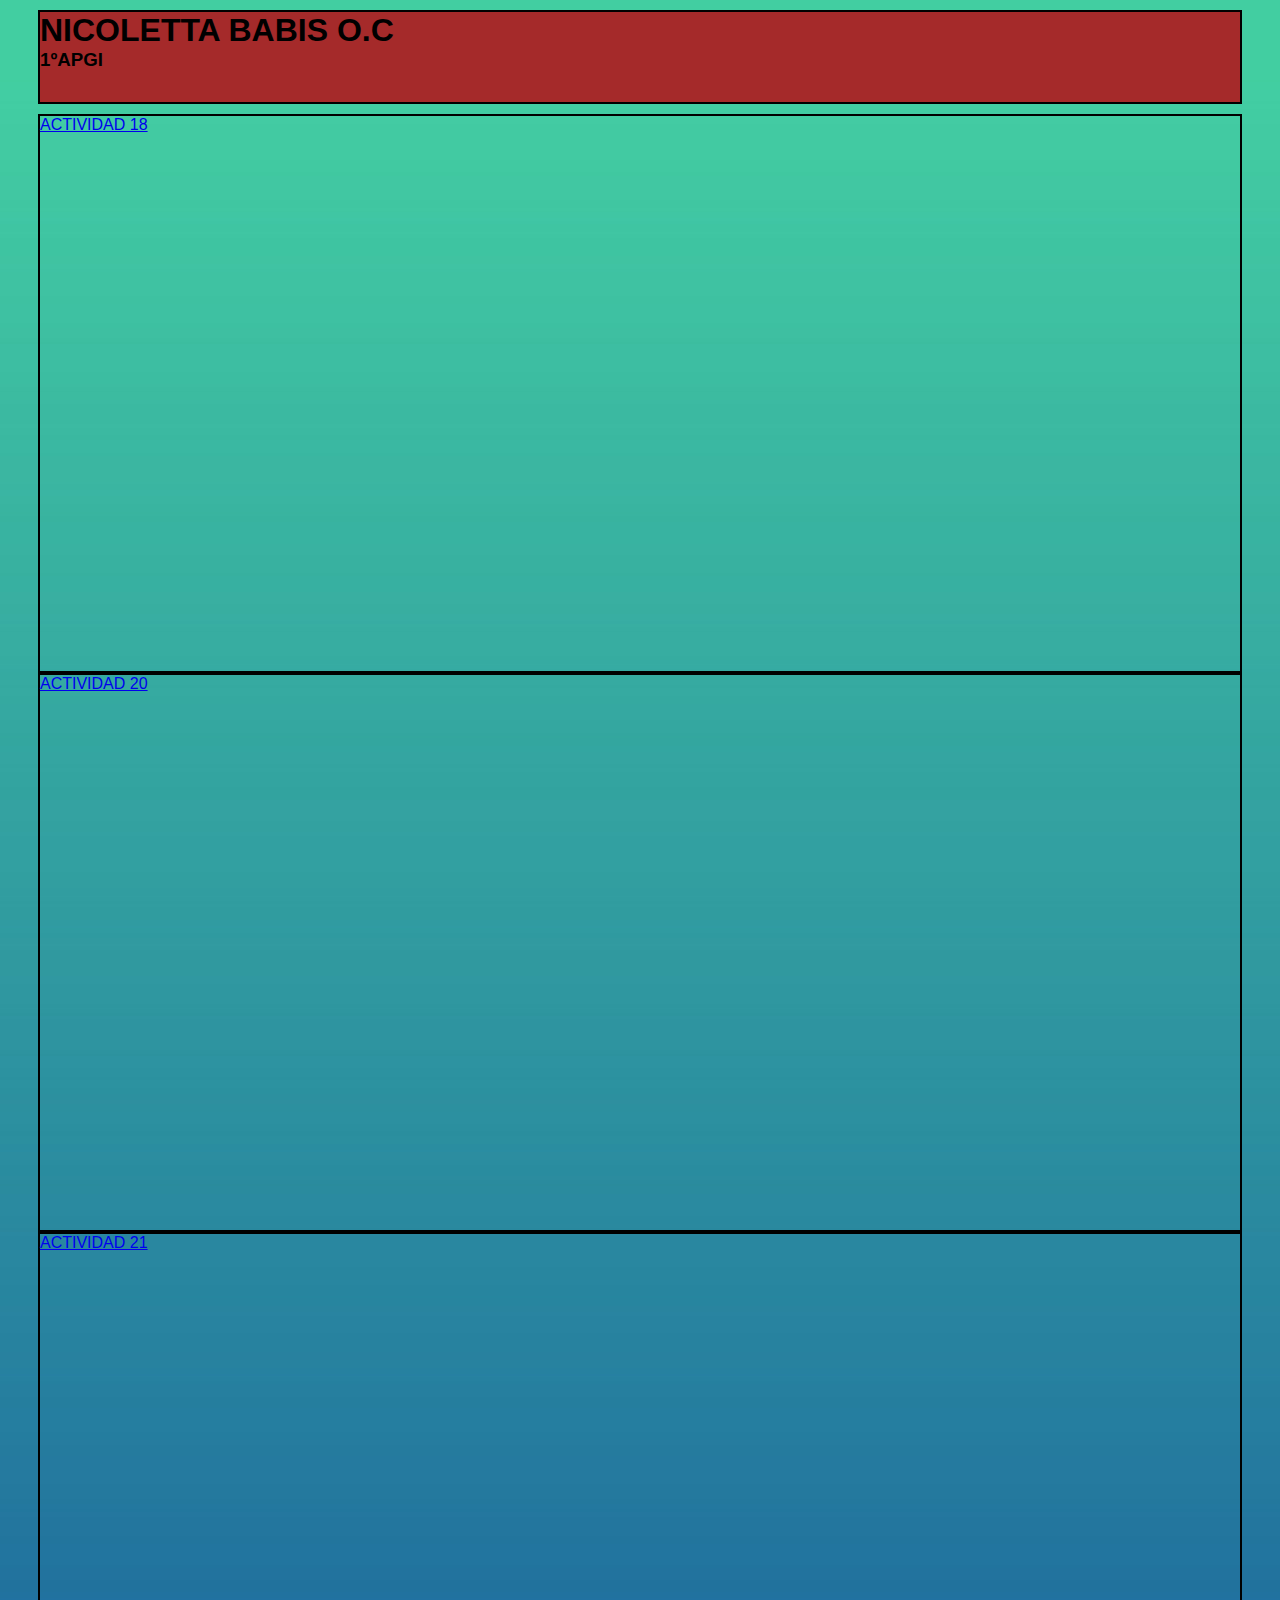
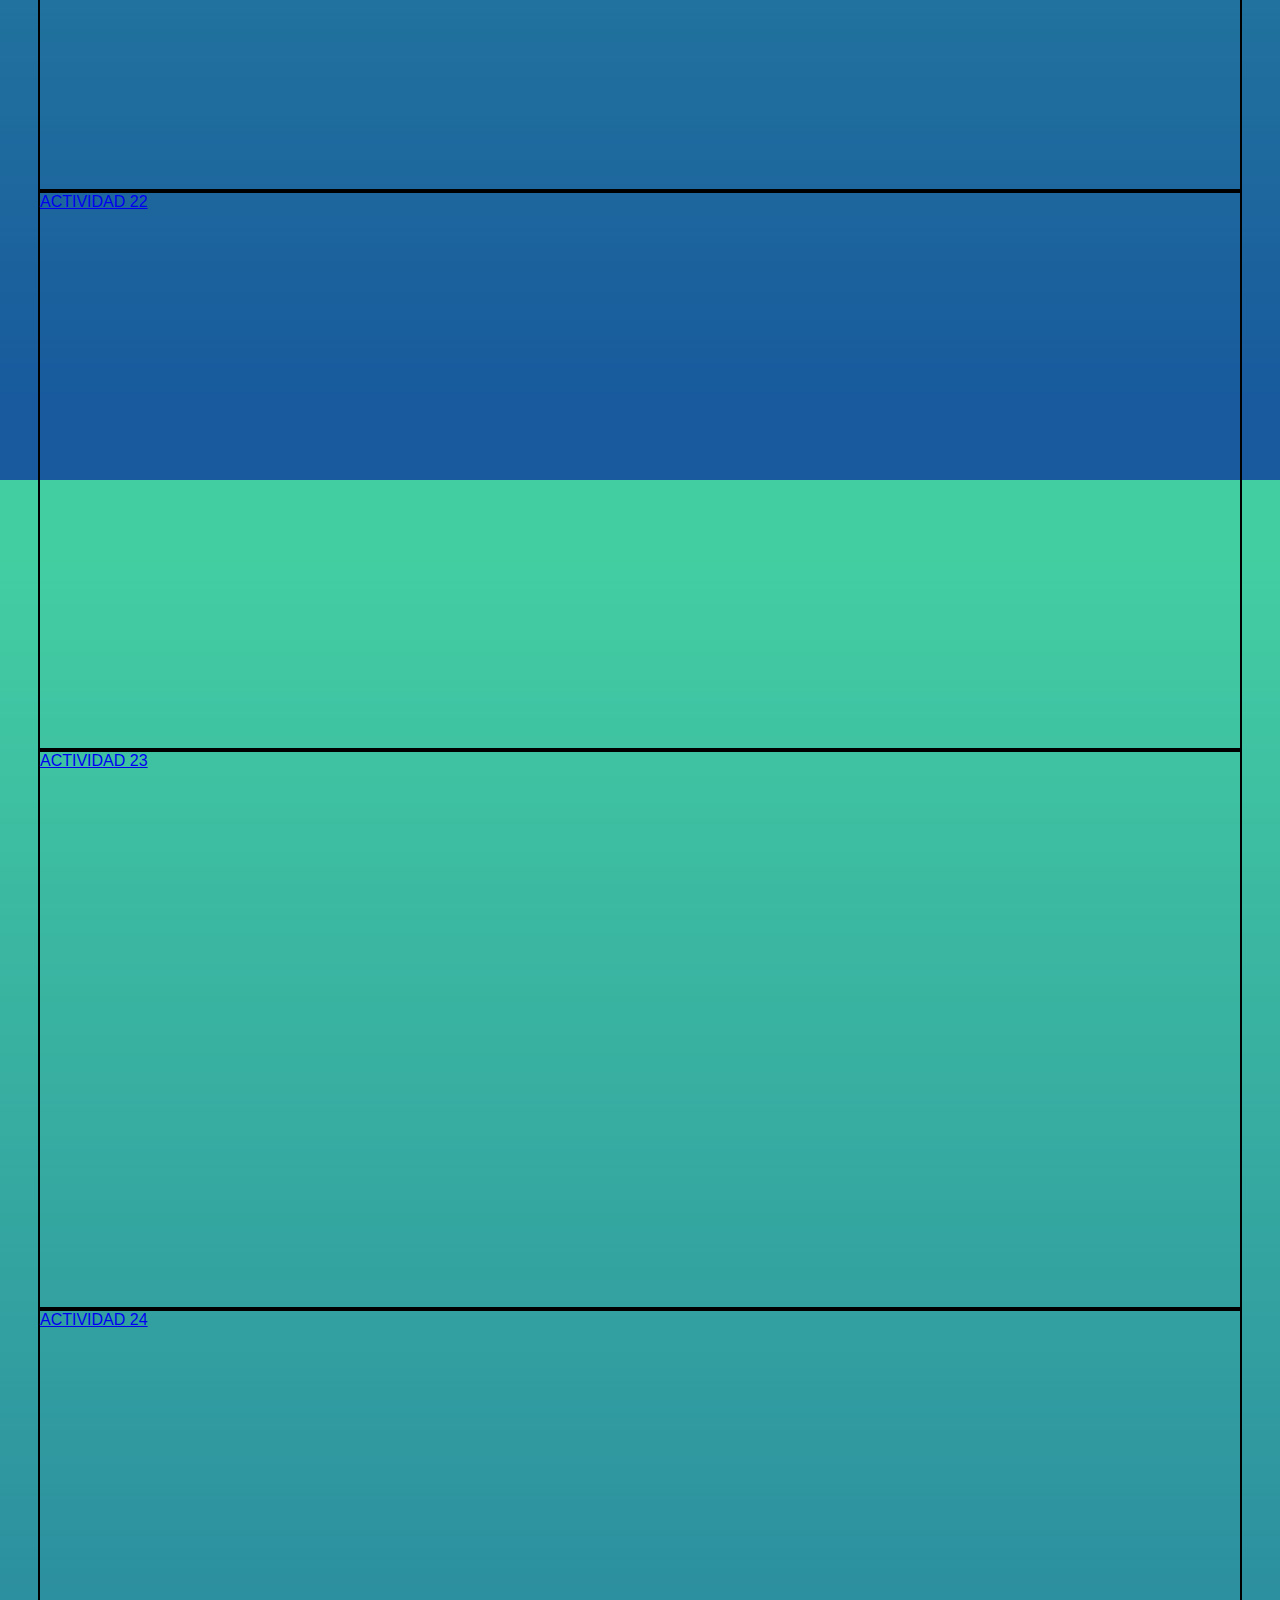
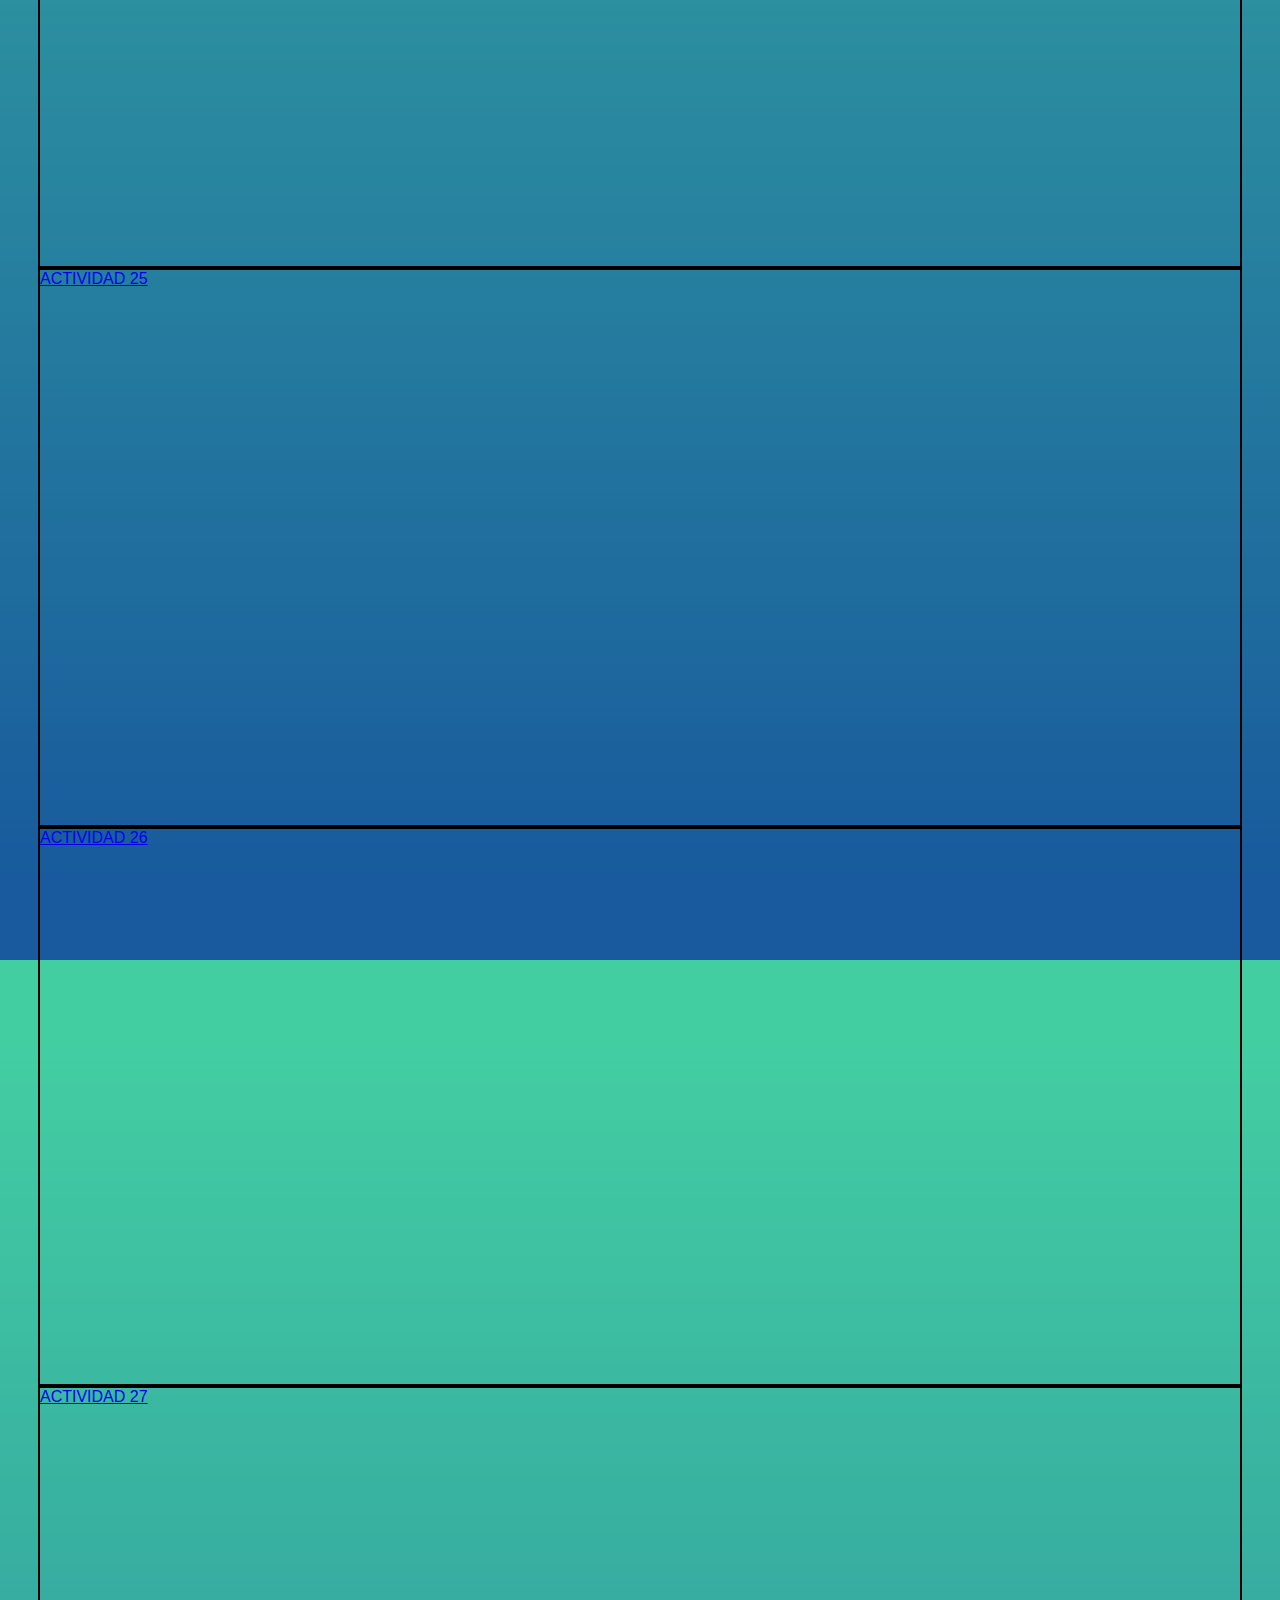
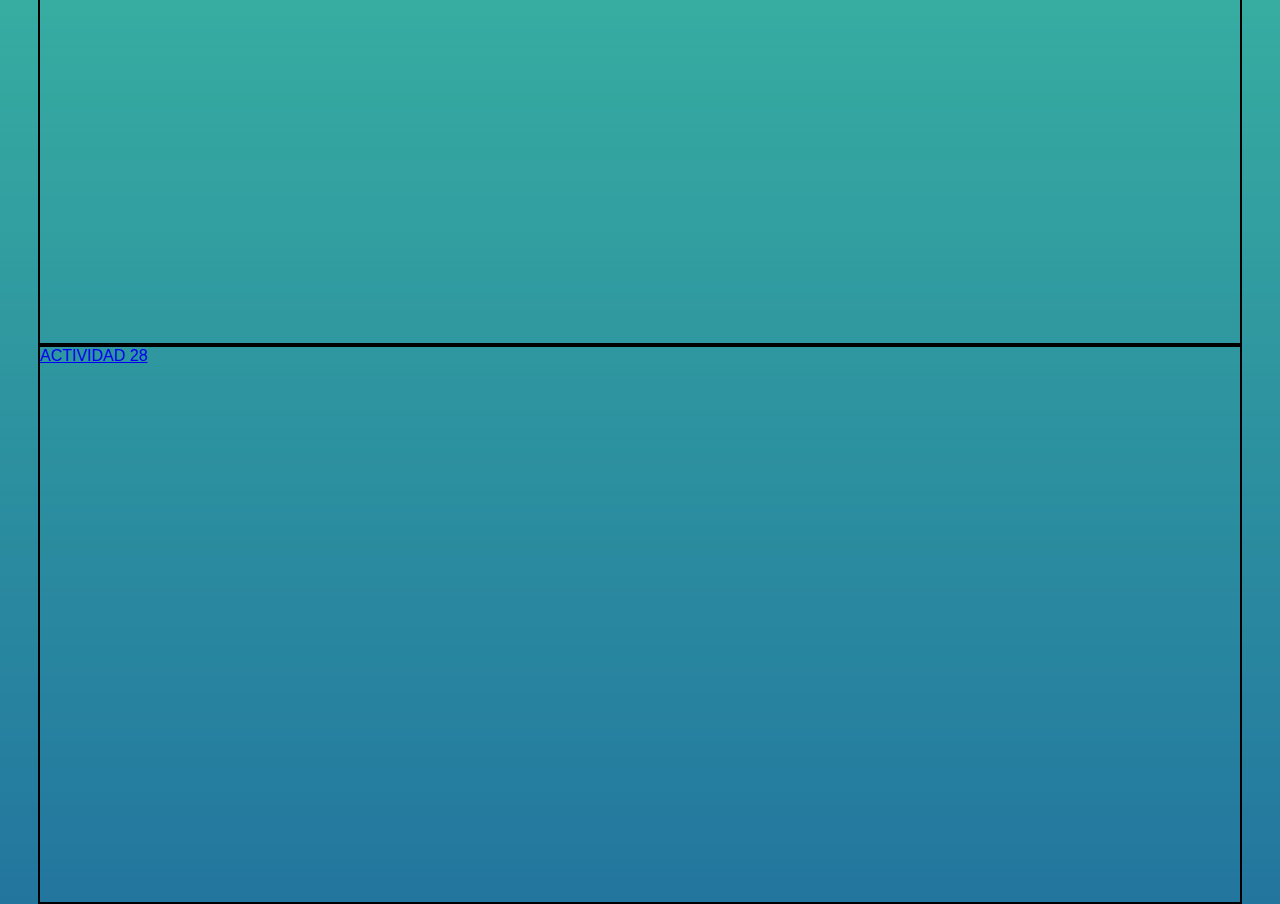
<file: index.html>
<!DOCTYPE html>
<html lang="en">
<head>
    <meta charset="UTF-8">
    <meta name="viewport" content="width=device-width, initial-scale=1.0">
    <title>Document</title>
    <link rel="stylesheet" href="style.css">
</head>
<body background="img0/abstract-6009478.jpg">

    <header>

    <h1>NICOLETTA BABIS O.C</h1>
    <h3>1ºAPGI</h3>

    </header>
<nav>
<div>

    <section>

     <a href="actividad 18/index.html" target="_blank">ACTIVIDAD 18</a>
        
    </section>

    <section>

     <a href="act 20/index.html" target="_blank">ACTIVIDAD 20</a>
        
    </section>

    <section>

     <a href="Act 21/index.html" target="_blank">ACTIVIDAD 21</a>
        
    </section>

    <section>

     <a href="Act 22/index.html" target="_blank">ACTIVIDAD 22</a>
        
    </section>

    <section>

     <a href="Act 23/index.html" target="_blank">ACTIVIDAD 23</a>
        
    </section>


</div>

<div>


    <section>

     <a href="Act 24/index.html" target="_blank">ACTIVIDAD 24</a>
        
    </section>

    <section>

     <a href="Act 25/index.html" target="_blank">ACTIVIDAD 25</a>
        
    </section>
    
    <section>

     <a href="Act 26/index.htm" target="_blank">ACTIVIDAD 26</a>
        
    </section>

    <section>

     <a href="Act 27/index.html" target="_blank">ACTIVIDAD 27</a>
        
    </section>

     <section>

     <a href="Act 28/index.html" target="_blank">ACTIVIDAD 28</a>
        
    </section>

</div>
</nav>

</body>
</html>
</file>
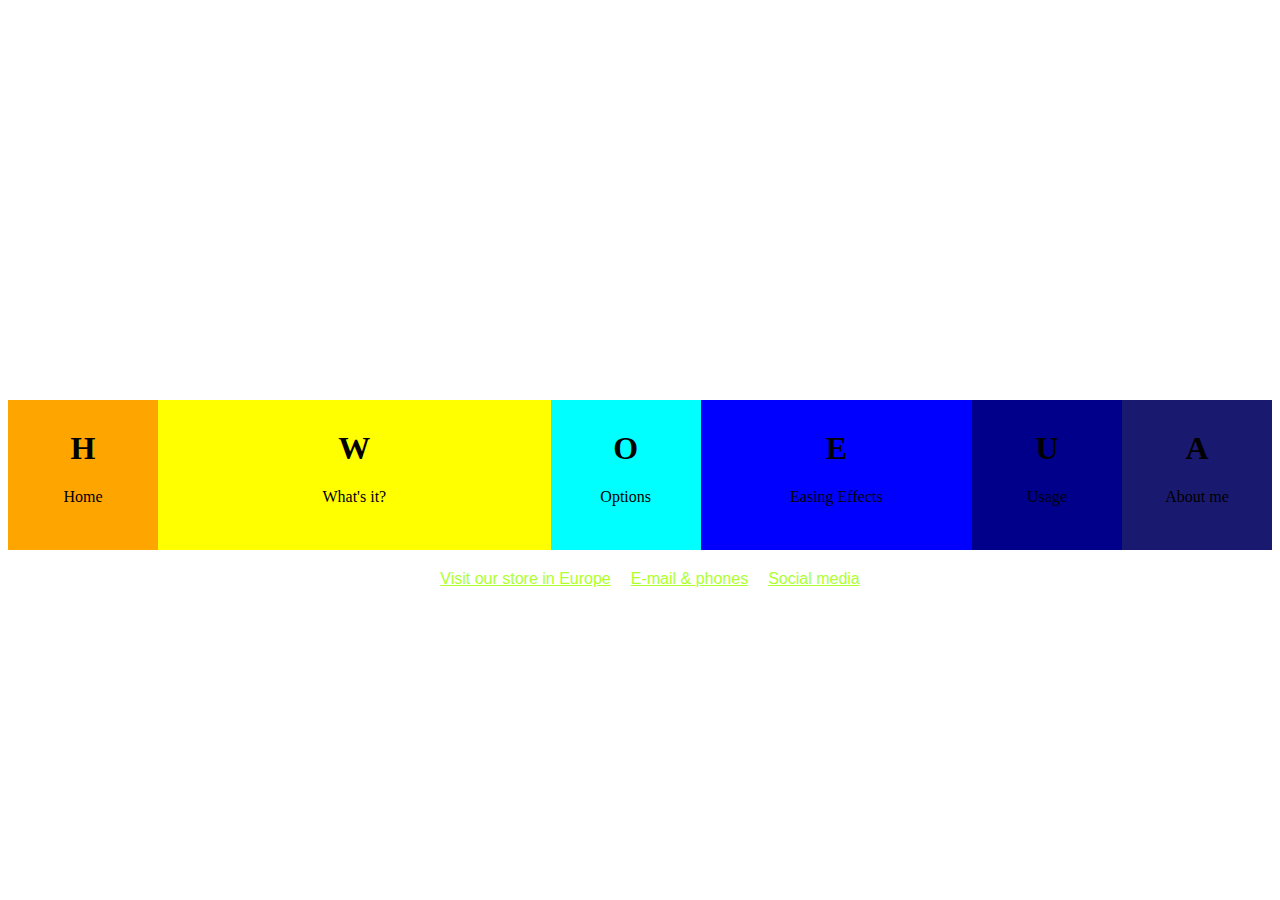
<file: act 20/index.html>
<!DOCTYPE html>
<html lang="en">
<head>
    <meta charset="UTF-8">
    <meta name="viewport" content="width=device-width, initial-scale=1.0">
    <title>Prueba</title>
    <link rel="stylesheet" href="style.css">
</head>
<body>

    <div class="contenedor">

        <div class="naranja"><h1>H</h1><p>Home</p></div>
        <div class="amarillo"><h1>W</h1><p>What's it?</p></div>
        <div class="azulclarito"><h1>O</h1><p>Options</p></div>
        <div class="azul"><h1>E</h1><p>Easing Effects </p></div>
        <div class="azuloscuro"><h1>U</h1><p>Usage </p></div>
        <div class="oscuraco"><h1>A</h1><p>About me</p></div>
    </div>

    <div class="enlaces">

    <a href="#" target="_blank">Visit our store in Europe</a>
    <a href="#" target="_blank">E-mail & phones</a>
    <a href="#" target="_blank">Social media</a>

    </div>
</body>
</html>
</file>
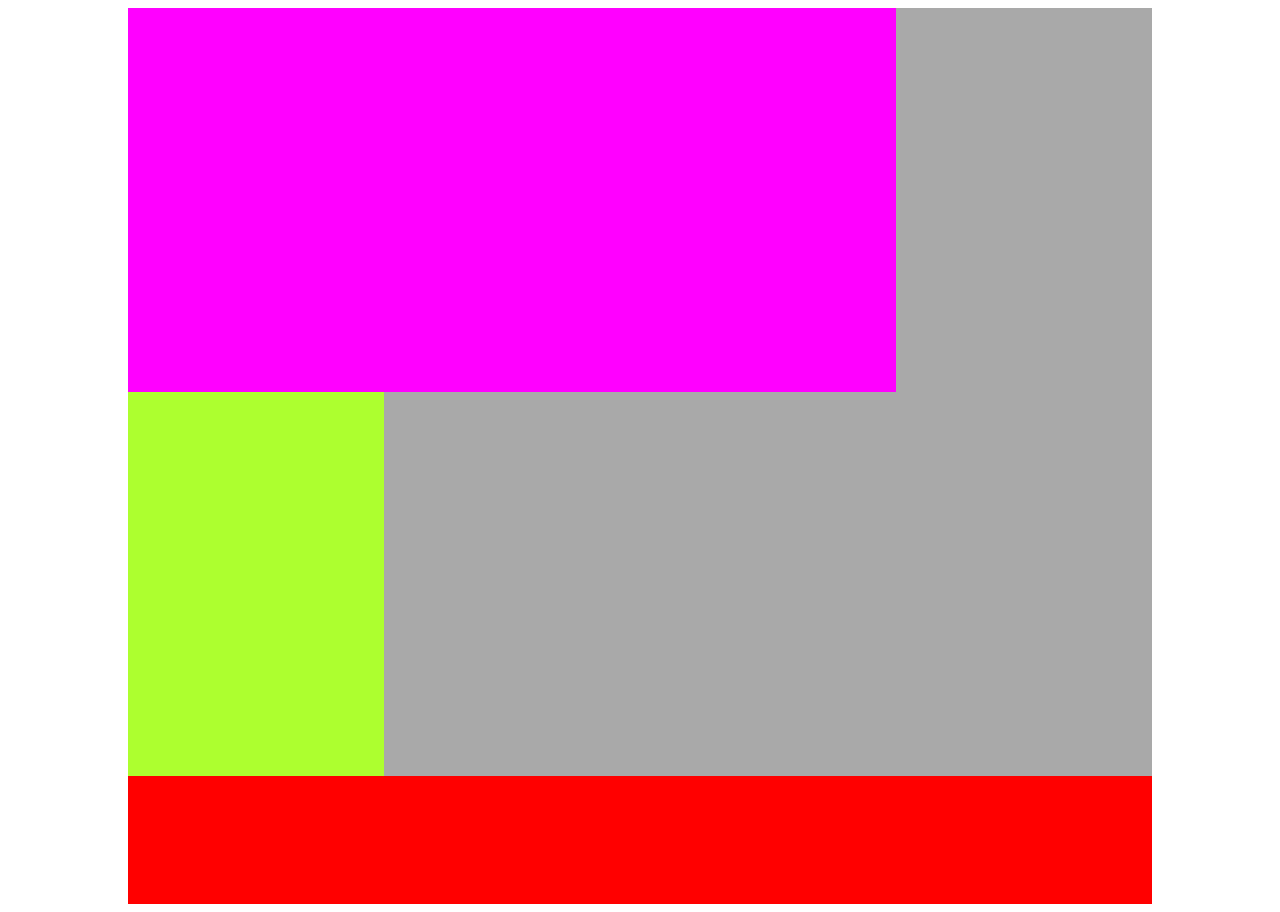
<file: Act 21/index.html>
<!DOCTYPE html>
<html lang="en">
<head>
    <meta charset="UTF-8">
    <meta name="viewport" content="width=device-width, initial-scale=1.0">
    <title>viewport</title>
    <link rel="stylesheet" href="style.css">
</head>
<body>
    
    <div class="grey">

    <div class="magenta"></div>
    <div class="green"></div>
    <div class="red"></div>

    </div>

</body>
</html>
</file>
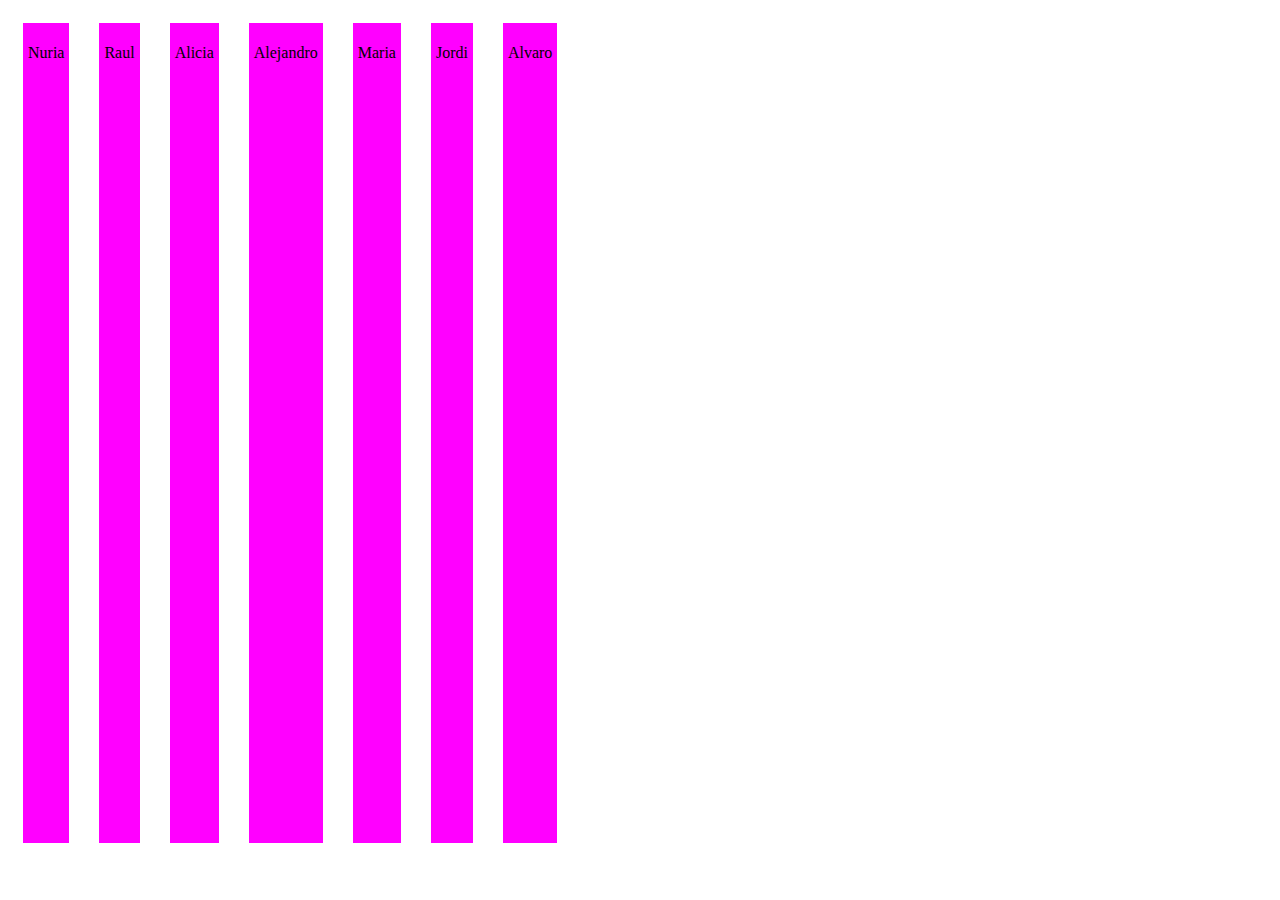
<file: Act 22/index.html>
<!DOCTYPE html>
<html lang="en">
<head>
    <meta charset="UTF-8">
    <meta name="viewport" content="width=device-width, initial-scale=1.0">
    <title>Document</title>
    <link rel="stylesheet" href="style.css">
</head>
<body>

 <section class="contenedorprincipal" >

<div class="Nuria nombres"><p>Nuria</p></div>
<div class="Raul nombres"><p>Raul</p></div>
<div class="Alicia nombres"><p>Alicia</p></div>
<div class="Alejandro nombres"><p>Alejandro</p></div>
<div class="Maria nombres"><p>Maria</p></div>
<div class="Jordi nombres"><p>Jordi</p></div>
<div class="Alvaro nombres"><p>Alvaro</p></div>

    </section>
    
</body>
</html>
</file>
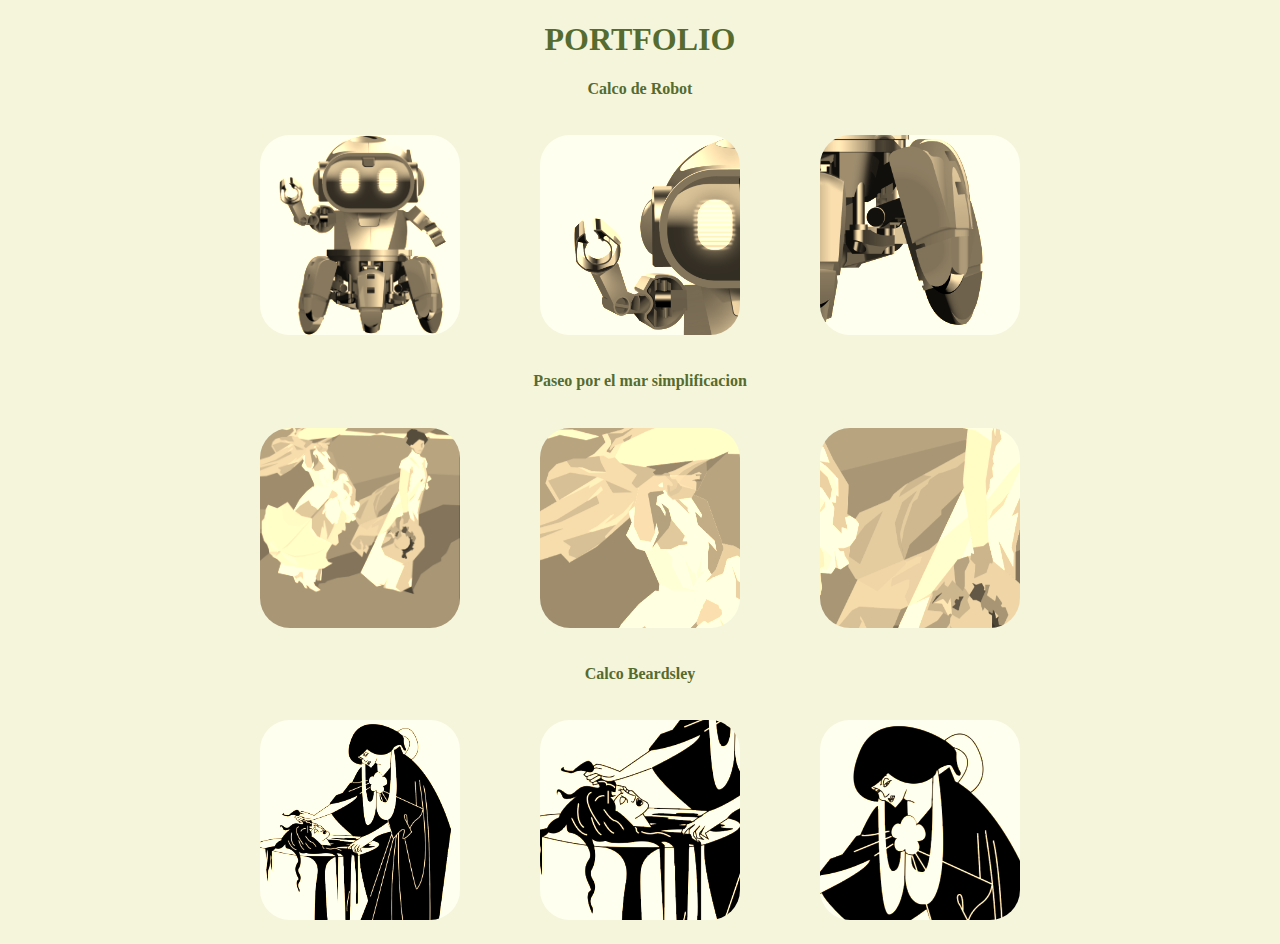
<file: Act 23/index.html>
<!DOCTYPE html>
<html lang="en">
<head>
    <meta charset="UTF-8">
    <meta name="viewport" content="width=device-width, initial-scale=1.0">
    <title>Document</title>
    <link rel="stylesheet" href="style.css">
</head>
<body>

    <h1>PORTFOLIO</h1>

    <h4>Calco de Robot</h4>

<section>

    <figure> <img  src="img/robot.png" alt="Calco de Robot Completo"> </figure>
    <figure> <img  src="img/robot brazo.png" alt="Brazo de Robot"> </figure>
    <figure> <img  src="img/pierna robot.png" alt="Pierna de Robot">  </figure>
 
</section>

 <h4>Paseo por el mar simplificacion</h4>

<section>

    <figure> <img  src="img/paseo.png" alt="Calco de Robot Completo"> </figure>
    <figure> <img  src="img/paseo, rostro.png" alt="Brazo de Robot"> </figure>
    <figure> <img  src="img/paseo, velo.png" alt="Pierna de Robot">  </figure>
 
</section>

 <h4>Calco Beardsley</h4>

<section>

    <figure> <img  src="img/breasley.png"Calco de Robot Completo> </figure>
    <figure> <img  src="img/breeasley rostro angustiado.png" alt="Brazo de Robot"> </figure>
    <figure> <img  src="img/ec347eb0-7883-4337-a1df-96984ff68969.png" alt="Pierna de Robot">  </figure>
 
</section>
    
</body>
</html>
</file>
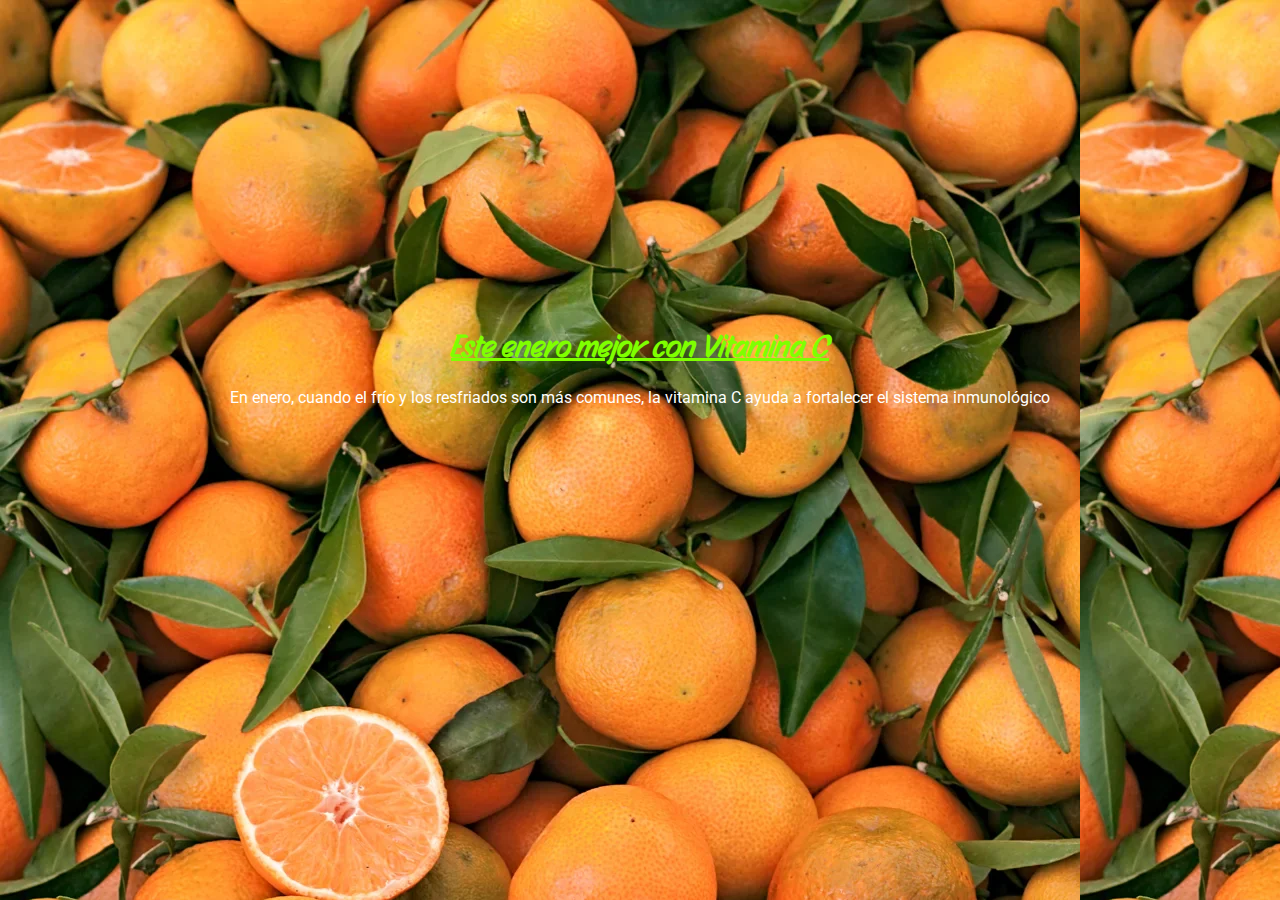
<file: Act 25/index.html>
<!DOCTYPE html>
<html lang="en">
<head>
    <meta charset="UTF-8">
    <meta name="viewport" content="width=device-width, initial-scale=1.0">
    <title>Document</title>
    <link rel="preconnect" href="https://fonts.googleapis.com">
<link rel="preconnect" href="https://fonts.gstatic.com" crossorigin>
<link href="https://fonts.googleapis.com/css2?family=Story+Script&display=swap" rel="stylesheet">
<link rel="preconnect" href="https://fonts.googleapis.com">
<link rel="preconnect" href="https://fonts.gstatic.com" crossorigin>
<link href="https://fonts.googleapis.com/css2?family=Roboto:ital,wght@0,100..900;1,100..900&display=swap" rel="stylesheet">
<link rel="stylesheet" href="style.css">
</head>
<body>

    <section>
        <a href="citricos.html"><h1>Este enero mejor con Vitamina C</h1></a>
        <p>En enero, cuando el frío y los resfriados son más comunes, la vitamina C ayuda a fortalecer el sistema inmunológico</p>
    </section>
    
</body>
</html>
</file>
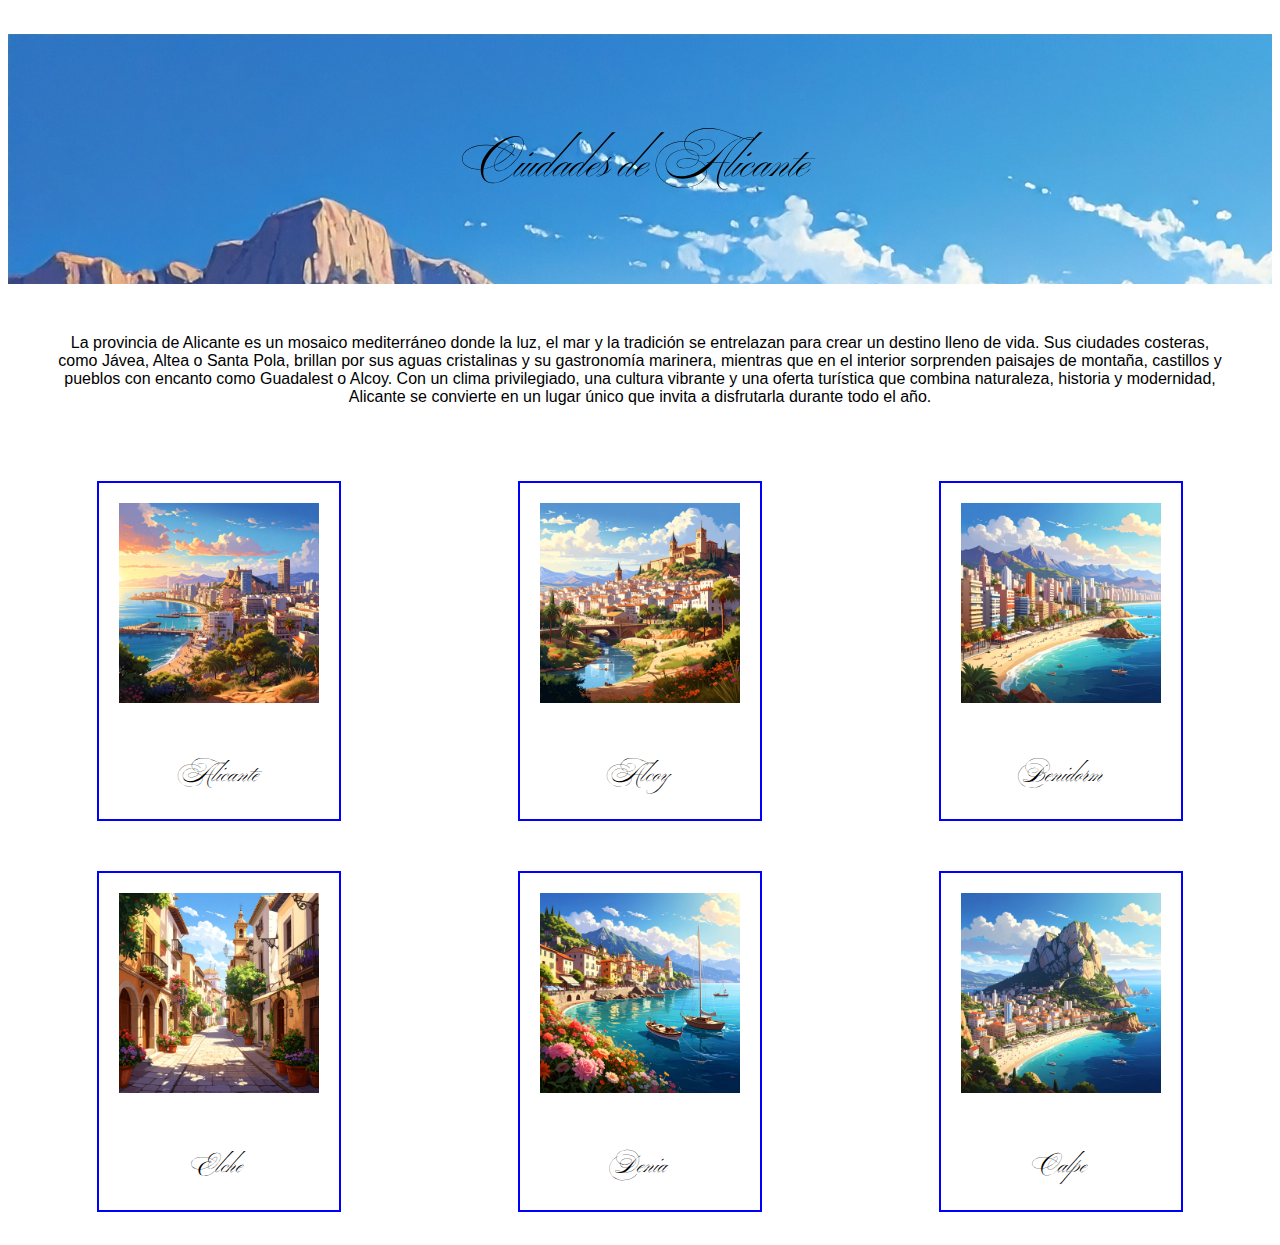
<file: Act 26/index.htm>
<!DOCTYPE html>
<html lang="en">
<head>
    <meta charset="UTF-8">
    <meta name="viewport" content="width=device-width, initial-scale=1.0">
    <title>Ciudades de Alicante
    </title>
    <link rel="stylesheet" href="style.css">
    <link rel="preconnect" href="https://fonts.googleapis.com">
<link rel="preconnect" href="https://fonts.gstatic.com" crossorigin>
<link href="https://fonts.googleapis.com/css2?family=Ballet:opsz@16..72&family=Roboto:ital,wght@0,100..900;1,100..900&display=swap" rel="stylesheet">
</head>
<body>

<header>

    <h1>Ciudades de Alicante</h1>

</header>



 <p>La provincia de Alicante es un mosaico mediterráneo donde la luz, el mar y la tradición se entrelazan para crear un destino lleno de
        vida. Sus ciudades costeras, como Jávea, Altea o Santa Pola, brillan por sus aguas cristalinas y su gastronomía marinera, mientras
        que en el interior sorprenden paisajes de montaña, castillos y pueblos con encanto como Guadalest o Alcoy. Con un clima
        privilegiado, una cultura vibrante y una oferta turística que combina naturaleza, historia y modernidad, Alicante se convierte en un
        lugar único que invita a disfrutarla durante todo el año.
</p>

<nav>
    <section>

     <img src="img/Alicante.jpg" alt="Alicante">
     <h2>Alicante</h2>
     
    </section>

    <section>

     <img src="img/Alcoy.jpg" alt="Alcoy">
     <h2>Alcoy</h2>
        
    </section>

    <section>

     <img src="img/Benidorm.jpg" alt="Benidorm">
     <h2>Benidorm</h2>
        
    </section>

</nav>

<nav>
<a href="Ciudad.html" target="_blank">
    <section>

     <img src="img/Elche.jpg" alt="Elche">
     <h2>Elche</h2>
     
       
    </section>
 </a>
    <section>

     <img src="img/Denia.jpg" alt="Denia">
     <h2>Denia</h2>
        
    </section>

    <section>

     <img src="img/Calpe.jpg" alt="Calpe">
     <h2>Calpe</h2>
        
    </section>
 </nav>   
    

    
    
</body>
</html>
</file>
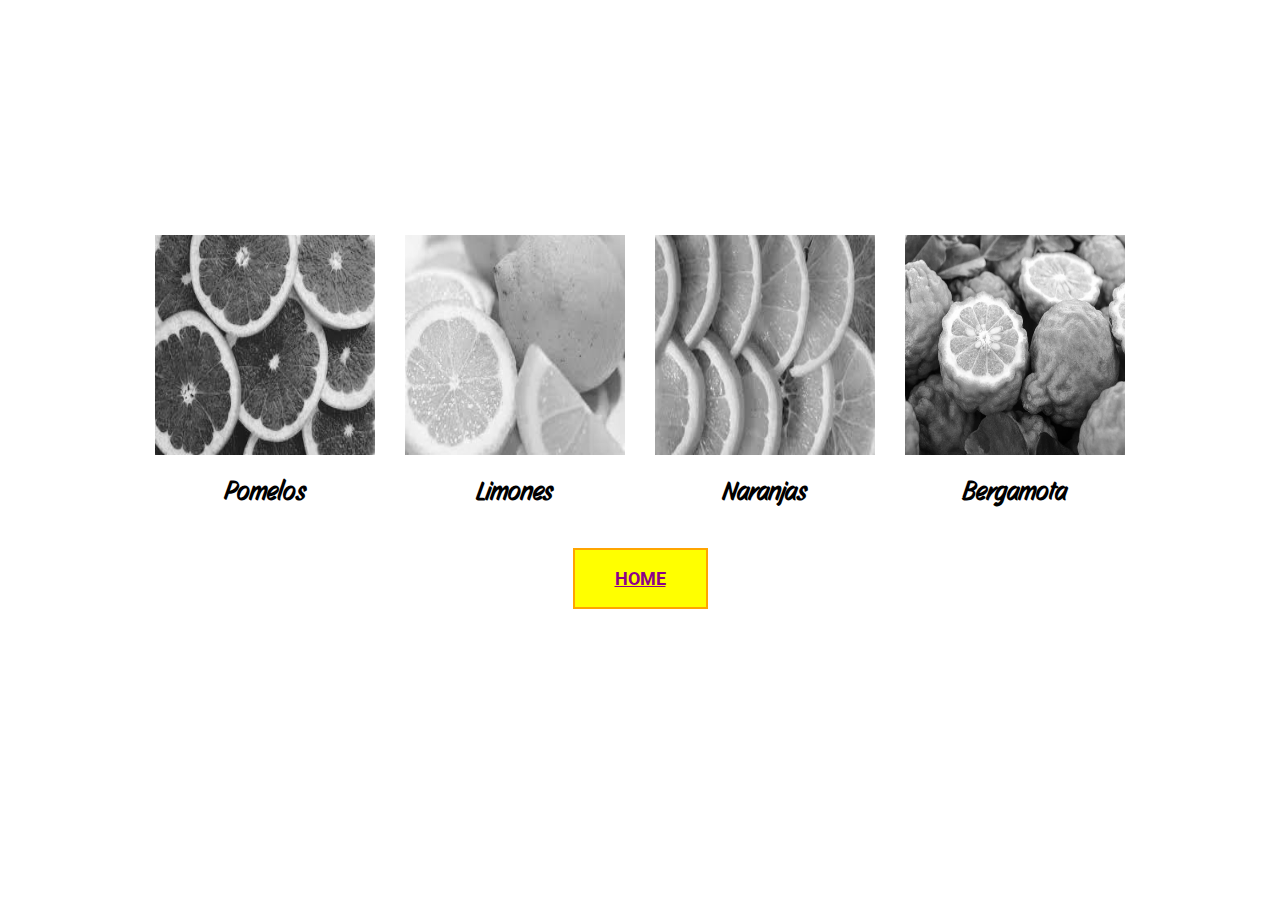
<file: Act 25/citricos.html>
<!DOCTYPE html>
<html lang="en">
<head>
    <meta charset="UTF-8">
    <meta name="viewport" content="width=device-width, initial-scale=1.0">
    <title>Document</title>

<link rel="preconnect" href="https://fonts.googleapis.com">
<link rel="preconnect" href="https://fonts.gstatic.com" crossorigin>
<link href="https://fonts.googleapis.com/css2?family=Story+Script&display=swap" rel="stylesheet">
<link rel="preconnect" href="https://fonts.googleapis.com">
<link rel="preconnect" href="https://fonts.gstatic.com" crossorigin>
<link href="https://fonts.googleapis.com/css2?family=Roboto:ital,wght@0,100..900;1,100..900&display=swap" rel="stylesheet">
<link rel="stylesheet" href="stylec.css">
</head>
<body>

    <section class="frutas">
        <div class="item">
            <img src="img/pomelos.jpeg" alt="Pomelos">
            <h2>Pomelos</h2>
        </div>

        <div class="item">
            <img src="img/limones.jpeg" alt="Limones">
            <h2>Limones</h2>
        </div>

        <div class="item">
            <img src="img/naranjas.jpeg" alt="Naranjas">
            <h2>Naranjas</h2>
        </div>

        <div class="item">
            <img src="img/bermagota.webp" alt="Bergamota">
            <h2>Bergamota</h2>
        </div>
    </section>

    
 <a href="index.html"><h3>HOME</h3></a>
    

    
    
    
</body>
</html>
</file>
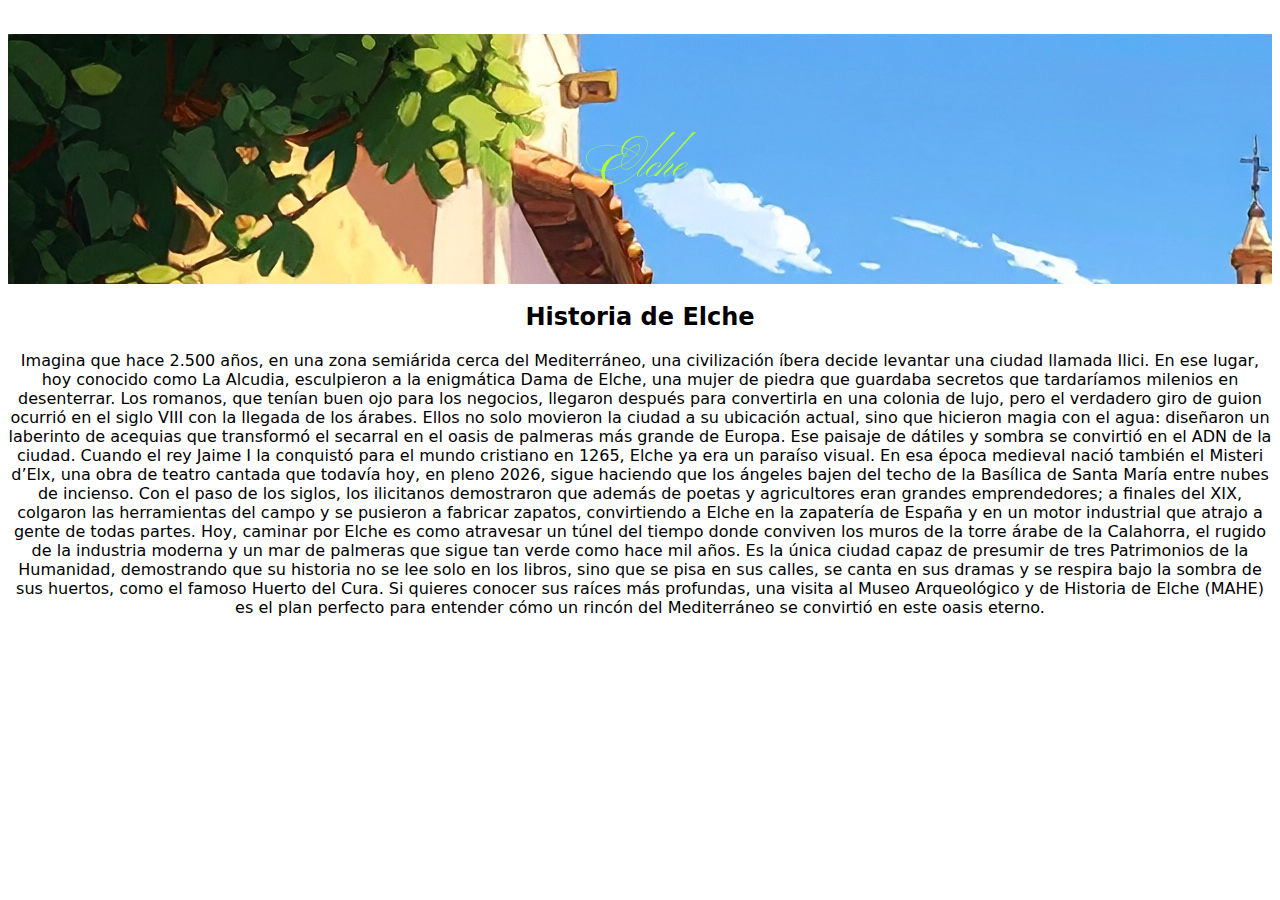
<file: Act 26/Ciudad.html>
<!DOCTYPE html>
<html lang="en">
<head>
    <meta charset="UTF-8">
    <meta name="viewport" content="width=device-width, initial-scale=1.0">
    <title>Ciudades de Alicante
    </title>
    <link rel="stylesheet" href="styles2.css">
    <link rel="preconnect" href="https://fonts.googleapis.com">
<link rel="preconnect" href="https://fonts.gstatic.com" crossorigin>
<link href="https://fonts.googleapis.com/css2?family=Ballet:opsz@16..72&family=Roboto:ital,wght@0,100..900;1,100..900&display=swap" rel="stylesheet">
</head>

<body>

    <header> 
       <a href="index.htm"> <h1>Elche</h1></a>
    </header>

    <h2>Historia de Elche</h2>

    <p>Imagina que hace 2.500 años, en una zona semiárida cerca del Mediterráneo, una civilización íbera decide levantar una ciudad llamada Ilici. En ese lugar, hoy conocido como La Alcudia, esculpieron a la enigmática Dama de Elche, una mujer de piedra que guardaba secretos que tardaríamos milenios en desenterrar. Los romanos, que tenían buen ojo para los negocios, llegaron después para convertirla en una colonia de lujo, pero el verdadero giro de guion ocurrió en el siglo VIII con la llegada de los árabes. Ellos no solo movieron la ciudad a su ubicación actual, sino que hicieron magia con el agua: diseñaron un laberinto de acequias que transformó el secarral en el oasis de palmeras más grande de Europa.
Ese paisaje de dátiles y sombra se convirtió en el ADN de la ciudad. Cuando el rey Jaime I la conquistó para el mundo cristiano en 1265, Elche ya era un paraíso visual. En esa época medieval nació también el Misteri d’Elx, una obra de teatro cantada que todavía hoy, en pleno 2026, sigue haciendo que los ángeles bajen del techo de la Basílica de Santa María entre nubes de incienso. Con el paso de los siglos, los ilicitanos demostraron que además de poetas y agricultores eran grandes emprendedores; a finales del XIX, colgaron las herramientas del campo y se pusieron a fabricar zapatos, convirtiendo a Elche en la zapatería de España y en un motor industrial que atrajo a gente de todas partes.
Hoy, caminar por Elche es como atravesar un túnel del tiempo donde conviven los muros de la torre árabe de la Calahorra, el rugido de la industria moderna y un mar de palmeras que sigue tan verde como hace mil años. Es la única ciudad capaz de presumir de tres Patrimonios de la Humanidad, demostrando que su historia no se lee solo en los libros, sino que se pisa en sus calles, se canta en sus dramas y se respira bajo la sombra de sus huertos, como el famoso Huerto del Cura. Si quieres conocer sus raíces más profundas, una visita al Museo Arqueológico y de Historia de Elche (MAHE) es el plan perfecto para entender cómo un rincón del Mediterráneo se convirtió en este oasis eterno.
    </p>
   

</body>
</file>
<file: style.css>
*{margin: 0 auto;font-family:Arial, Helvetica, sans-serif ;}

/* Contenedor Logo iberia*/

header{width: 1200px;
height: 90px;
background-color:brown;
border: solid 2px black;
margin-top: 10px;
margin-bottom: 10px;}

header:hover{ background-color: white; }



.iberia{height: 100px
    ;margin-left: 480px;}

/*Contenedor de principal*/


    section{width: 1200px;
    height: 555px;
    border: solid 2px black;}

    /*Contenedor A*/

    #bisque{width: 600px; 
    height: 125px;
    background-color: bisque;
    margin-top: 15px;
    margin-bottom: 15px;
    float: left;}


        /*Reservas y Conexiones*/

        .crimson{width: 130px;
        height: 105px;
        background-color: crimson;
        border: solid 2px black;
        margin-top: 8px;
        margin-left: 100px;
        padding-left: 10px;
        padding-right: 10px;
        float: left;
        text-align: center;}

        
        h4{color: yellow;
        border:dashed;
        padding-bottom: 20px;
        padding-top: 20px;
        margin-top: 20px;}

        h4:hover{color: black;
        border: dashed black;}


    /*Contenedor B*/

     #gray{width: 600px; 
    height: 125px;
    background-color: gray;
     margin-top: 15px;
    margin-bottom: 15px;
    float: left;}

        /*Lugares*/

        .yellow{width: 380px;
        height: 65px;
        background-color: yellow;
        border: solid 2px black;
        margin-top: 8px;
        margin-left: 100px;
        float: left;
        padding: 20px;}

        .lugares{list-style: none;
        float: left; 
        padding-left: 20px;
        padding-top: 20px;}
        


    /*Contenedor C*/

    #beige{width: 1200px;height:
    400px; 
    background-color: beige ;
    float: left;}

        /*Info de vuelo*/

        .rosybrown{width: 300px;
        height: 300px;
        background-color: rosybrown ;
        border: solid 2px black;
        margin-top: 48px;
        margin-left: 200px;
        float: left;}

        ul{color: white;}

        h3{list-style: none;}

        /*Politicas*/

        .morron{width: 350px;height: 300px;
        background-color: burlywood;
        border: solid 2px black;
        margin-top: 48px;
        margin-left: 220px;
        float: left;
         overflow: scroll;}

        #overflow{ margin: 10px;color: brown;}



/*Contenedor img avion*/


 footer{width: 1200px;
 height: 120px;
 background-color: goldenrod;
 border: solid 2px black;
 margin-top: 10px;
 margin-bottom: 10px;
overflow: hidden;}

 .aeropuerto{width: 1200px;}
</file>
<file: act 20/style.css>
*{box-sizing: border-box;font-family: 
    'Segoe UI', Tahoma, Geneva, Verdana, sans-serif;text-align: center;
}

.contenedor{display: flex;
    flex-direction: row;
    justify-content: center;
    margin-top: 400px;
}
.naranja{background-color: orange;
    width: 150px;
    height: 150px;
}
.amarillo{flex-grow: 2;
    background-color: yellow;
    width: 150px;
    height: 150px;
}
.azulclarito{flex-shrink: 15;
    background-color: aqua;
     width: 150px;
    height: 150px;
}
.azul{flex-grow: 1;
    background-color: blue;
    width: 150px;
    height: 150px;
}
.azuloscuro{background-color: darkblue;
    width: 150px;
    height: 150px;
}
.oscuraco{background-color: midnightblue;
   width: 150px;
    height: 150px;
}

.enlaces{display: flex;
flex-direction: row;
justify-content: center;
margin-top: 20px;
}

.enlaces a{margin-left: 20px;
    color: greenyellow;
}
a:hover{color: red;}
a:visited{color: blueviolet;}
a:active{color: yellow;}

h1{margin-top: 30px;
    font-family:'Times New Roman', Times, serif;}
p{font-family: 'Times New Roman', Times, serif;}
</file>
<file: Act 21/style.css>
.grey{background-color: darkgray;
    width: 80vw;
    height: 70vw;
    margin: 0 auto;
}

.magenta{background-color: magenta;
    width: 60vw;
    height: 30vw;
}

.green{background-color: greenyellow;
width: 20vw;
height: 30vw;}

.red{background-color: red;
height: 10vw;width: 80vw;}
</file>
<file: Act 22/style.css>
.contenedorprincipal{width: 90%;
    border: 1px;
height: 100%; 
align-items: center;
display: flex;
justify-items: center;}

.nombres{margin: 15px;
padding: 5px;
flex-direction:row;
height: 90vh;background-color: magenta;text-align: center; }
</file>
<file: Act 23/style.css>
*{
  box-sizing: border-box;
  font-family: Georgia, 'Times New Roman', Times, serif;
  text-align: center;
}

h1{color: darkolivegreen;}

h4{color: darkolivegreen;}


body{
  background-color: beige;
}

section{
  display: flex;
  flex-wrap: wrap;
  justify-content: center; 
  align-items: center; 
 ;   
}

figure{
  width: 200px;
  height: 200px;
  overflow: hidden;
  border-radius: 30px;
}

img{
  width: 100%;
  height: 100%;
  object-fit: cover;
 filter: sepia();
}

img:hover{
  filter: sepia(0);
}
</file>
<file: Act 25/style.css>
*{text-align: center;}

body {background-image: url("img/Fondo\ \(1\).webp");}

section{margin-top: 325px;}


h1{font-family: Story Script;
color: chartreuse;}
h1:hover{color: darkgreen;}

a{color: chartreuse;}
a:hover{color: darkgreen;}

p{font-family:Roboto;
color: white;}
</file>
<file: Act 26/style.css>
*{align-items: center;
    text-align: center;
    font-family: Ballet;
}


/*Cabeceroo*/

header {background-image: url(img/Fondo.jpg);
height: 250px;
width: 100%;}

h1 {font-size: 50px;
padding: 85px;}

/*Texto*/

p{font-family: sans-serif;
margin: 50px;}

/*fichass de cada imgaen*/

nav{display: flex;
flex-wrap: wrap;
justify-content: space-around;
}

section{width:240px;
border: blue 2px solid;
margin: 25px;
}

section:hover{width:240px;
border: yellow 2px solid;
margin-bottom: 25px;
color: coral;

box-shadow: 4px 10px 12px yellow;}


img{height:200px;
padding: 20px;
} 

a{text-decoration: none;
color: black;}

a:hover{text-decoration: none;
color: coral;}
</file>
<file: Act 25/stylec.css>
body {
    font-family: Roboto;
;
    text-align: center;
}


.frutas {
    display: flex;
    justify-content: center;
    gap: 30px;
    margin-top: 60px;
}


.item {
    margin-top: 175px;
    width: 220px;
}


.item img{
    width: 100%;
    height: 220px;
    filter: grayscale(100%);
}


.item img:hover{
    filter: grayscale(0);
}


.item h2 {
    margin-top: 15px;
    font-family: Story Script;
    font-size: 26px;

}


h3{
    display: inline-block;
    padding: 18px 40px;
    background-color: yellow;
    color: darkmagenta;
    font-weight: bold;
    text-decoration: underline;
    border: 2px solid orange;
    font-size: 18px;
}
</file>
<file: Act 26/styles2.css>
*{align-items: center;
    text-align: center;
    font-family: Ballet;
}

/*Cabeceroo*/

header {background-image: url(img/Elche.jpg);
height: 250px;
width: 100%;}

header:hover{background-image: url(img/Elche.jpg);
height: 250px;
width: 100%;
box-shadow: 4px 4px 20px gray;}

h1 {font-size: 50px;
padding: 85px;
color:greenyellow;
;}

a{text-decoration: none;}

p{font-family: sans;}
h2{font-family: sans;}
</file>
